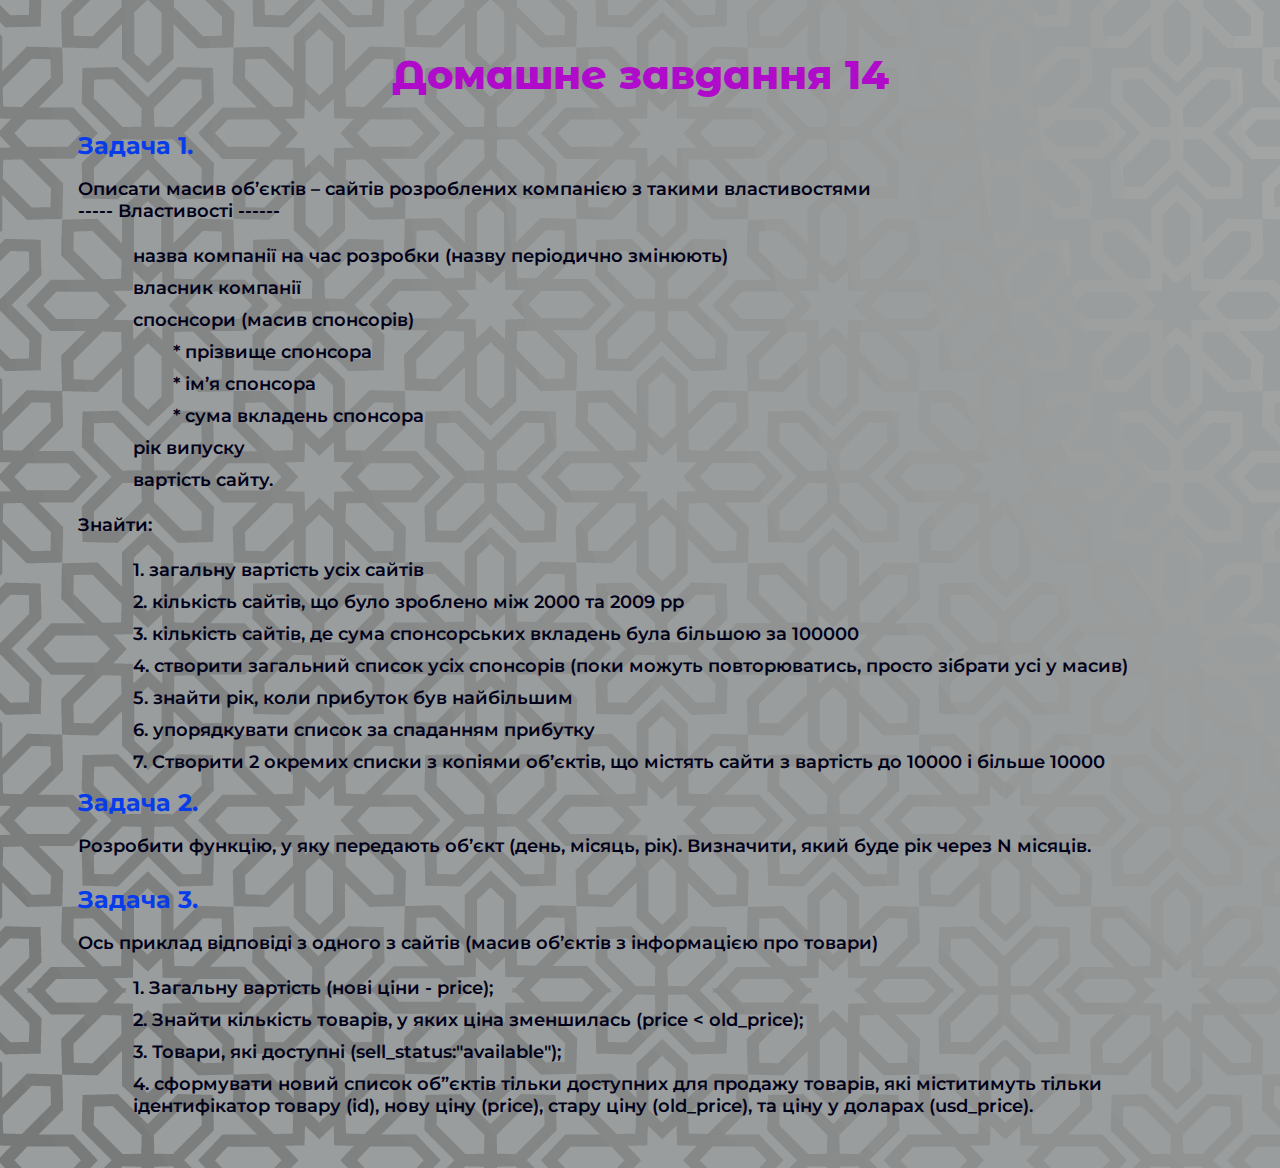
<file: index.html>
<!DOCTYPE html>
<html lang="en">
  <head>
    <meta charset="UTF-8" />
    <meta http-equiv="X-UA-Compatible" content="IE=edge" />
    <meta name="viewport" content="width=device-width, initial-scale=1.0" />
    <link rel="stylesheet" href="./style.css" />
    <link rel="preconnect" href="https://fonts.googleapis.com" />
    <link rel="preconnect" href="https://fonts.gstatic.com" crossorigin />
    <link
      href="https://fonts.googleapis.com/css2?family=Montserrat+Alternates:wght@800&family=Montserrat:wght@500;700&display=swap"
      rel="stylesheet"
    />
    <title>Домашне завдання 14</title>
  </head>

  <body>
    <div class="wrapper">
      <h1>Домашне завдання 14</h1>
      <ul>
        <li>
          <a href="./tasks/task1.html">Задача 1.</a>
          <p>
            Описати масив об’єктів – сайтів розроблених компанією з такими
            властивостями<br />
            ----- Властивості ------
          </p>
          <ol>
            <li>назва компанії на час розробки (назву періодично змінюють)</li>
            <li>власник компанії</li>
            <li>споснсори (масив спонсорів)</li>
            <ol>
              <li>* прізвище спонсора</li>
              <li>* ім’я спонсора</li>
              <li>* сума вкладень спонсора</li>
            </ol>
            <li>рік випуску</li>
            <li>вартість сайту.</li>
          </ol>
          <p>Знайти:</p>
          <ul>
            <li>1. загальну вартість усіх сайтів</li>
            <li>2. кількість сайтів, що було зроблено між 2000 та 2009 рр</li>
            <li>
              3. кількість сайтів, де сума спонсорських вкладень була більшою за
              100000
            </li>
            <li>
              4. створити загальний список усіх спонсорів (поки можуть
              повторюватись, просто зібрати усі у масив)
            </li>
            <li>5. знайти рік, коли прибуток був найбільшим</li>
            <li>6. упорядкувати список за спаданням прибутку</li>
            <li>
              7. Створити 2 окремих списки з копіями об’єктів, що містять сайти
              з вартість до 10000 і більше 10000
            </li>
          </ul>
        </li>
        <li>
          <a href="./tasks/task2.html">Задача 2.</a>
          <p>
            Розробити функцію, у яку передають об’єкт (день, місяць, рік).
            Визначити, який буде рік через N місяців.
          </p>
        </li>
        <li>
          <a href="./tasks/task3.html">Задача 3.</a>
          <p>
            Ось приклад відповіді з одного з сайтів (масив об’єктів з
            інформацією про товари)
          </p>
          <ol>
            <li>1. Загальну вартість (нові ціни - price);</li>
            <li>
              2. Знайти кількість товарів, у яких ціна зменшилась (price <
              old_price);
            </li>
            <li>3. Товари, які доступні (sell_status:"available");</li>
            <li>
              4. сформувати новий список об”єктів тільки доступних для продажу
              товарів, які міститимуть тільки ідентифікатор товару (id), нову
              ціну (price), стару ціну (old_price), та ціну у доларах
              (usd_price).
            </li>
          </ol>
        </li>
      </ul>
    </div>
  </body>
</html>
</file>
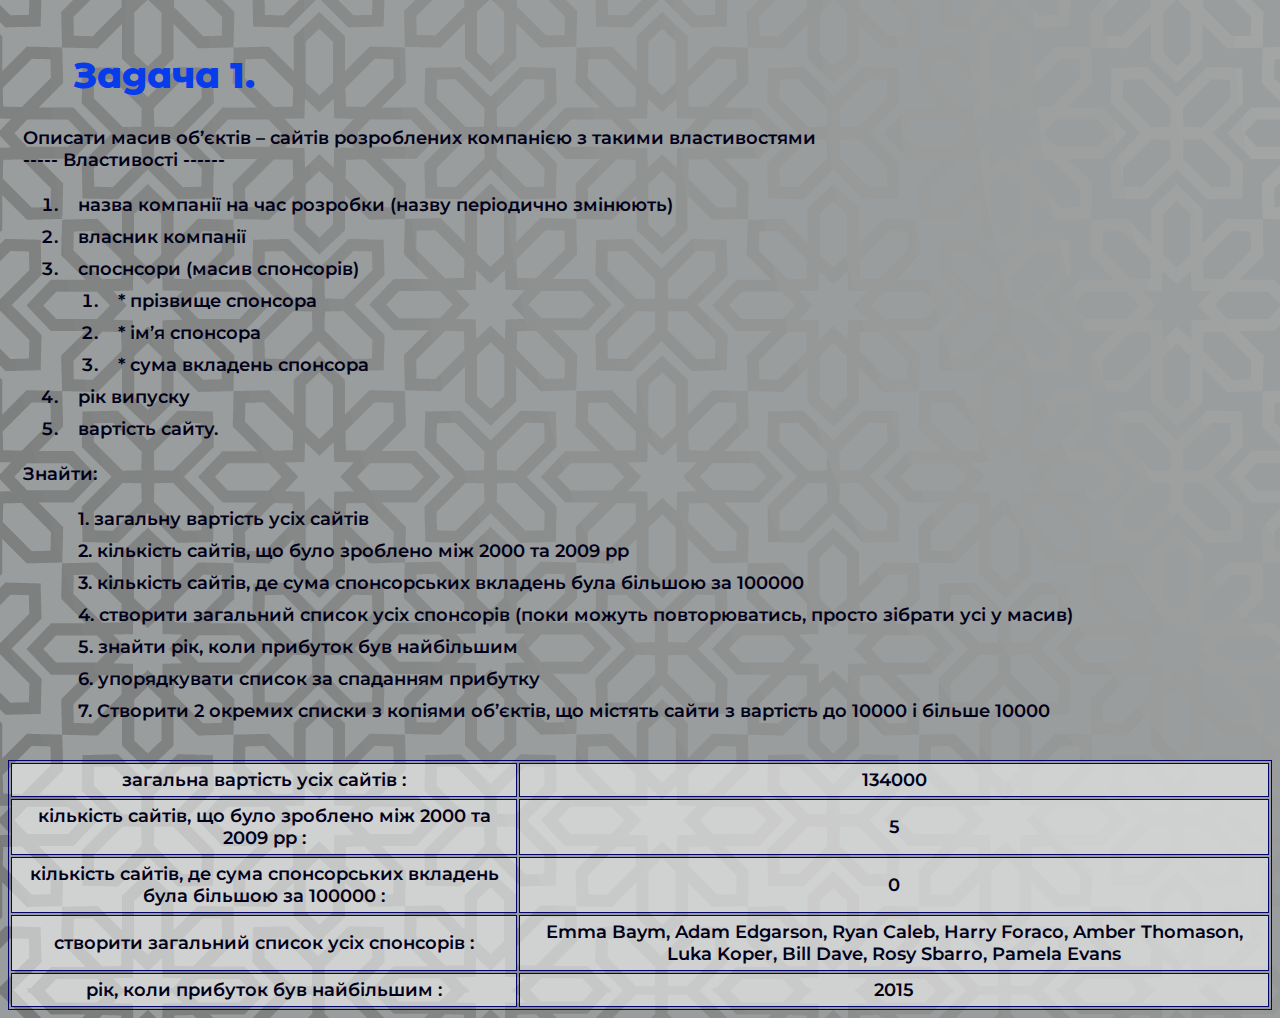
<file: tasks/task1.html>
<!DOCTYPE html>
<html lang="en">
  <head>
    <meta charset="UTF-8" />
    <meta http-equiv="X-UA-Compatible" content="IE=edge" />
    <meta name="viewport" content="width=device-width, initial-scale=1.0" />
    <link rel="stylesheet" href="../style.css" />
    <link rel="preconnect" href="https://fonts.googleapis.com" />
    <link rel="preconnect" href="https://fonts.gstatic.com" crossorigin />
    <link
      href="https://fonts.googleapis.com/css2?family=Montserrat+Alternates:wght@800&family=Montserrat:wght@400;600&display=swap"
      rel="stylesheet"
    />
    <title>Задача 1</title>
  </head>

  <body>
    <div class="wrapper">
      <h2>Задача 1.</h2>
      <p>
        Описати масив об’єктів – сайтів розроблених компанією з такими
        властивостями<br />
        ----- Властивості ------
      </p>
      <ol>
        <li>назва компанії на час розробки (назву періодично змінюють)</li>
        <li>власник компанії</li>
        <li>споснсори (масив спонсорів)</li>
        <ol>
          <li>* прізвище спонсора</li>
          <li>* ім’я спонсора</li>
          <li>* сума вкладень спонсора</li>
        </ol>
        <li>рік випуску</li>
        <li>вартість сайту.</li>
      </ol>
      <p>Знайти:</p>
      <ul>
        <li>1. загальну вартість усіх сайтів</li>
        <li>2. кількість сайтів, що було зроблено між 2000 та 2009 рр</li>
        <li>
          3. кількість сайтів, де сума спонсорських вкладень була більшою за
          100000
        </li>
        <li>
          4. створити загальний список усіх спонсорів (поки можуть
          повторюватись, просто зібрати усі у масив)
        </li>
        <li>5. знайти рік, коли прибуток був найбільшим</li>
        <li>6. упорядкувати список за спаданням прибутку</li>
        <li>
          7. Створити 2 окремих списки з копіями об’єктів, що містять сайти з
          вартість до 10000 і більше 10000
        </li>
      </ul>
    </div>
    <script>
      let listOfCompani = [
        {
          name: "Antal",
          owner: "Inna Russ",
          sponsor: {
            nume: "Emma",
            surname: "Baym",
            money: 2000,
          },
          yearOfIssue: 2000,
          siteCost: 9000,
        },
        {
          name: "Babolat",
          owner: "Ben Baym",
          sponsor: {
            nume: "Adam",
            surname: "Edgarson",
            money: 3500,
          },
          yearOfIssue: 2001,
          siteCost: 15000,
        },
        {
          name: "Clarins",
          owner: "Oliver Edgarson",
          sponsor: {
            nume: "Ryan",
            surname: "Caleb",
            money: 300,
          },
          yearOfIssue: 2004,
          siteCost: 5000,
        },
        {
          name: "Fondital",
          owner: "Jessica Isla",
          sponsor: {
            nume: "Harry",
            surname: "Foraco",
            money: 1000,
          },
          yearOfIssue: 2007,
          siteCost: 25000,
        },
        {
          name: "Kidzania",
          owner: "Oscar Foraco",
          sponsor: {
            nume: "Amber",
            surname: "Thomason",
            money: 600,
          },
          yearOfIssue: 2009,
          siteCost: 8000,
        },
        {
          name: "Lisec",
          owner: "Lorar Thomason",
          sponsor: {
            nume: "Luka",
            surname: "Koper",
            money: 1000,
          },
          yearOfIssue: 2010,
          siteCost: 12000,
        },
        {
          name: "Posco",
          owner: "Caroline Koper",
          sponsor: {
            nume: "Bill",
            surname: "Dave",
            money: 2000,
          },
          yearOfIssue: 2011,
          siteCost: 20000,
        },
        {
          name: "Sanatmetal",
          owner: "Tom Dave",
          sponsor: {
            nume: "Rosy",
            surname: "Sbarro",
            money: 2500,
          },
          yearOfIssue: 2012,
          siteCost: 17000,
        },
        {
          name: "Teva",
          owner: "Danny Sbarro",
          sponsor: {
            nume: "Pamela",
            surname: "Evans",
            money: 1500,
          },
          yearOfIssue: 2015,
          siteCost: 23000,
        },
      ]
      // 1. загальну вартість усіх сайтів
      const totalPrice = listOfCompani.reduce(
        (prevSum, compani) => prevSum + compani.siteCost,
        0
      )
      // 2. кількість сайтів, що було зроблено між 2000 та 2009 рр
      let counter = 0
      for (let compani of listOfCompani) {
        if (compani.yearOfIssue >= 2000 && compani.yearOfIssue <= 2009)
          counter++
      }
      // 3. кількість сайтів, де сума спонсорських вкладень була більшою за 100000

      let sponsorshipMore100000 = 0
      for (let compani of listOfCompani) {
        if (compani.sponsor.money > 100000) sponsorshipMore100000++
      }

      // 4. створити загальний список усіх спонсорів
      const listOfSponsors = listOfCompani.map(
        (item) => ` ${item.sponsor.nume} ${item.sponsor.surname}`
      )

      // 5. знайти рік, коли прибуток був найбільшим
      function maxProfitYear(listOfCompani) {
        let maxProfit = -Infinity
        let yearMaxProfit
        listOfCompani.forEach((compani) => {
          if (compani.siteCost > maxProfit) maxProfit = compani.siteCost
          yearMaxProfit = compani.yearOfIssue
        })
        return yearMaxProfit
      }
      const yearMaxProfit = maxProfitYear(listOfCompani)

      // 6. упорядкувати список за спаданням прибутку
      let listOfCompaniNew = JSON.parse(JSON.stringify(listOfCompani))
      listOfCompaniNew.sort(
        (compani1, compani2) => compani2.siteCost - compani1.siteCost
      )

      // Створити 2 окремих списки з копіями об’єктів, що містять сайти з вартість до 10000 і більше 10000
      let siteCostOver10000 = listOfCompani.filter(
        (item) => item.siteCost > 10000
      )
      let siteCostTo10000 = listOfCompani.filter(
        (item) => item.siteCost < 10000
      )

      document.write("<table><tbody>")
      document.write(
        `<tr><td>загальна вартість усіх сайтів :</td><td>${totalPrice}</td></tr>`
      )
      document.write(
        `<tr><td>кількість сайтів, що було зроблено між 2000 та 2009 рр :</td><td>${counter}</td></tr>`
      )
      document.write(
        `<tr><td>кількість сайтів, де сума спонсорських вкладень була більшою за 100000 :</td><td>${sponsorshipMore100000}</td></tr>`
      )
      document.write(
        `<tr><td>створити загальний список усіх спонсорів :</td><td>${listOfSponsors}</td></tr>`
      )
      document.write(
        `<tr><td>рік, коли прибуток був найбільшим :</td><td>${yearMaxProfit}</td></tr>`
      )

      document.write("</tbody></table>")
    </script>
  </body>
</html>
</file>
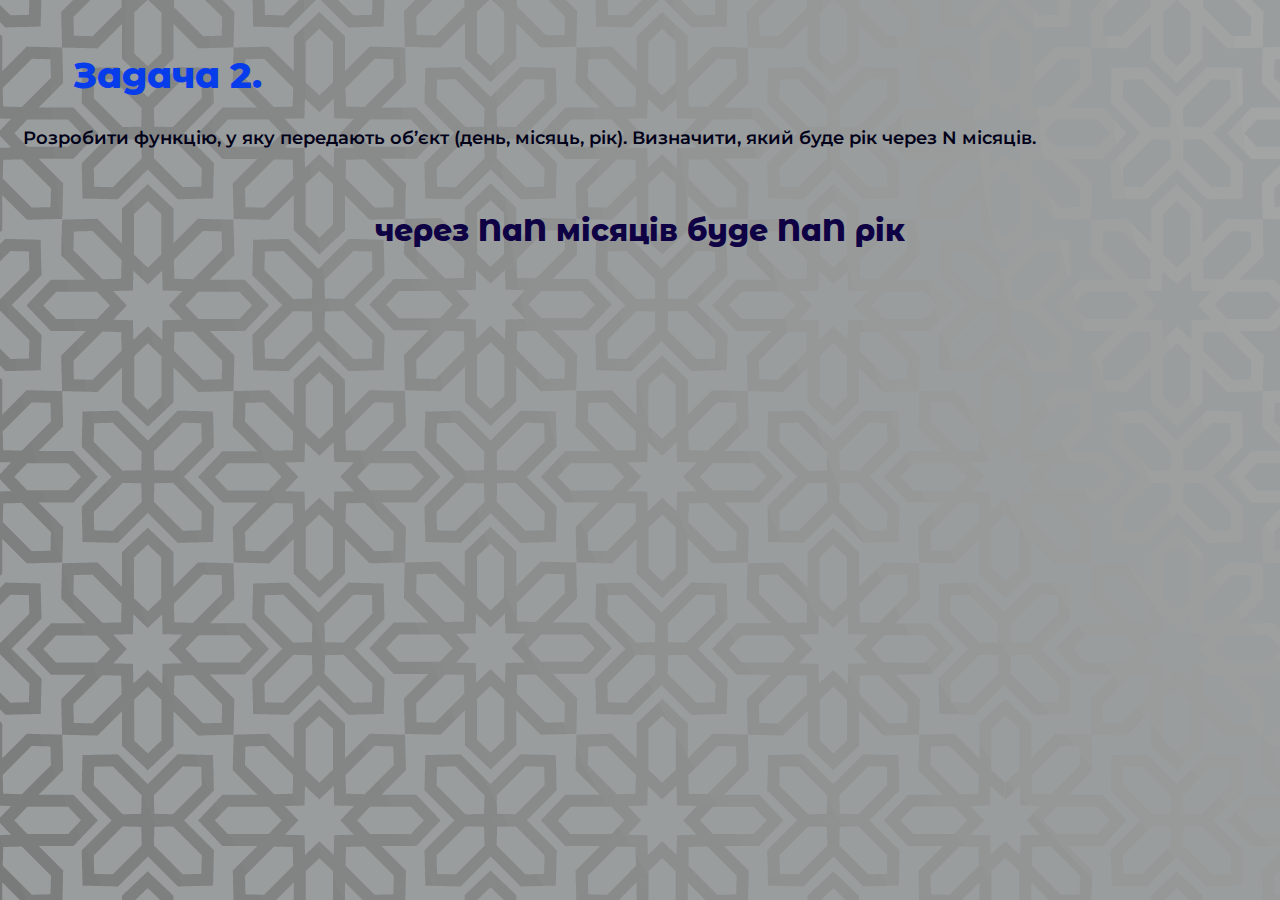
<file: tasks/task2.html>
<!DOCTYPE html>
<html lang="en">
  <head>
    <meta charset="UTF-8" />
    <meta http-equiv="X-UA-Compatible" content="IE=edge" />
    <meta name="viewport" content="width=device-width, initial-scale=1.0" />
    <link rel="stylesheet" href="../style.css" />
    <link rel="preconnect" href="https://fonts.googleapis.com" />
    <link rel="preconnect" href="https://fonts.gstatic.com" crossorigin />
    <link
      href="https://fonts.googleapis.com/css2?family=Montserrat+Alternates:wght@800&family=Montserrat:wght@400;600&display=swap"
      rel="stylesheet"
    />
    <title>Задача 2</title>
  </head>

  <body>
    <div class="wrapper">
      <h2>Задача 2.</h2>
      <p>
        Розробити функцію, у яку передають об’єкт (день, місяць, рік).
        Визначити, який буде рік через N місяців.
      </p>
    </div>
    <script>
      let userDate = {
        day: 1,
        month: 4,
        year: 2023,
      }

      function getYear({ month, year }, N) {
        year += Math.floor((month + N) / 12)
        return year
      }
      let N = parseInt(prompt("Введіть кількість місяців", ""))
      document.write(
        `<h3>через ${N} місяців буде ${getYear(userDate, N)} рік</h3>`
      )
    </script>
  </body>
</html>
</file>
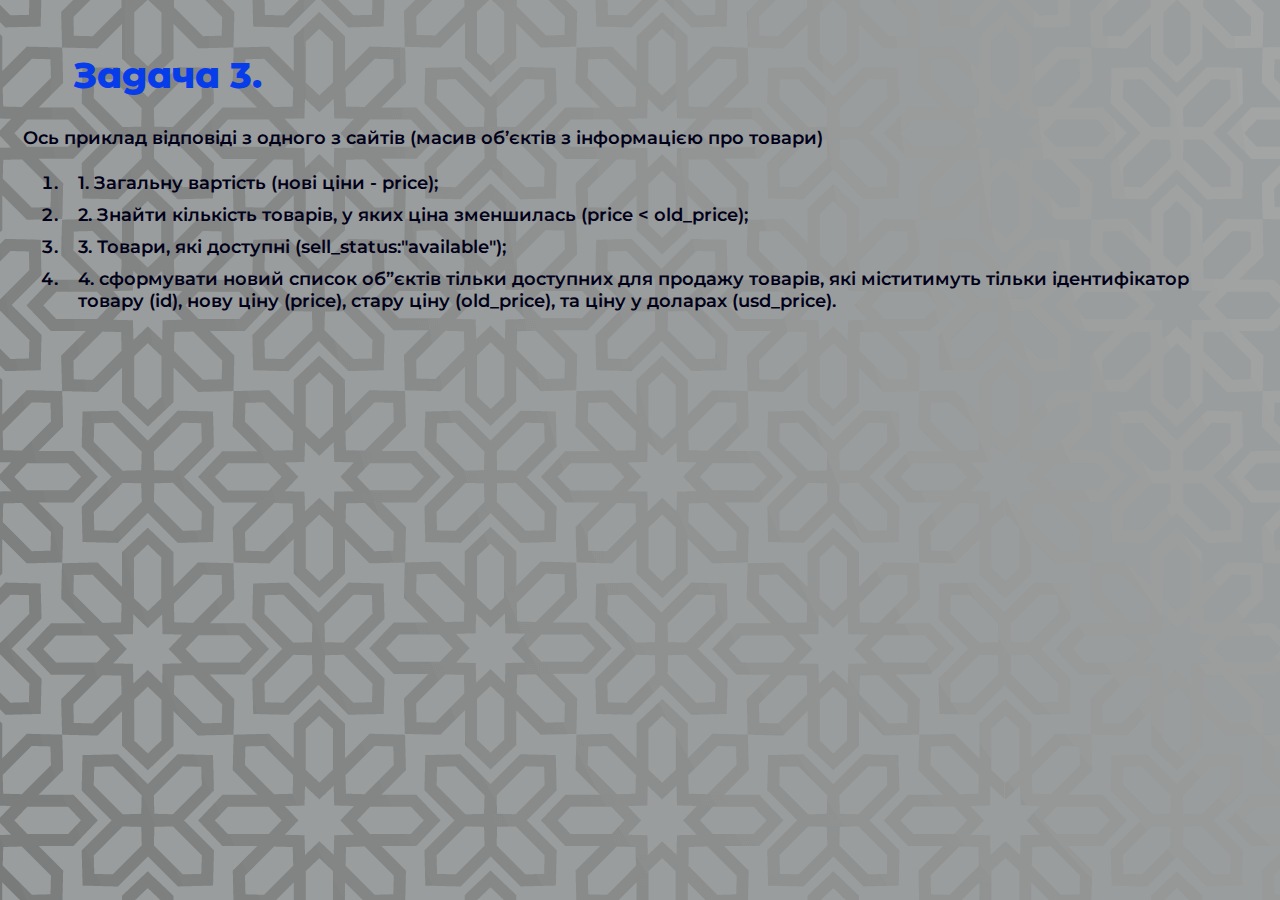
<file: tasks/task3.html>
<!DOCTYPE html>
<html lang="en">
  <head>
    <meta charset="UTF-8" />
    <meta http-equiv="X-UA-Compatible" content="IE=edge" />
    <meta name="viewport" content="width=device-width, initial-scale=1.0" />
    <link rel="stylesheet" href="../style.css" />
    <link rel="preconnect" href="https://fonts.googleapis.com" />
    <link rel="preconnect" href="https://fonts.gstatic.com" crossorigin />
    <link
      href="https://fonts.googleapis.com/css2?family=Montserrat+Alternates:wght@800&family=Montserrat:wght@400;600&display=swap"
      rel="stylesheet"
    />
    <title>Задача 3</title>
  </head>

  <body>
    <div class="wrapper">
      <h2>Задача 3.</h2>
      <p>
        Ось приклад відповіді з одного з сайтів (масив об’єктів з інформацією
        про товари)
      </p>
      <ol>
        <li>1. Загальну вартість (нові ціни - price);</li>
        <li>
          2. Знайти кількість товарів, у яких ціна зменшилась (price <
          old_price);
        </li>
        <li>3. Товари, які доступні (sell_status:"available");</li>
        <li>
          4. сформувати новий список об”єктів тільки доступних для продажу
          товарів, які міститимуть тільки ідентифікатор товару (id), нову ціну
          (price), стару ціну (old_price), та ціну у доларах (usd_price).
        </li>
      </ol>
    </div>
    <script>
      let dataList = [
        {
          id: 344277463,
          old_price: 1395,
          old_usd_price: "37.70",
          price: 1099,
          min_month_price: 0,
          sell_status: "available",
          status: "active",
          usd_price: "29.70",
          pl_charge_pcs: 0,
          pl_use_instant_bonus: false,
          pl_premium_bonus_charge_pcs: 0,
          rests: -1,
          min_price: 0,
          max_price: 0,
          has_shops: false,
          info: null,
          show_in_site: null,
        },
        {
          id: 363766641,
          old_price: 0,
          old_usd_price: "0.00",
          price: 90,
          min_month_price: 0,
          sell_status: "unavailable",
          status: "active",
          usd_price: "2.43",
          pl_charge_pcs: 0,
          pl_use_instant_bonus: false,
          pl_premium_bonus_charge_pcs: 0,
          rests: -1,
          min_price: 0,
          max_price: 0,
          has_shops: false,
          info: null,
          show_in_site: null,
        },
        {
          id: 339273715,
          old_price: 38,
          old_usd_price: "1.03",
          price: 25,
          min_month_price: 0,
          sell_status: "available",
          status: "active",
          usd_price: "0.68",
          pl_charge_pcs: 0,
          pl_use_instant_bonus: false,
          pl_premium_bonus_charge_pcs: 0,
          rests: -1,
          min_price: 0,
          max_price: 0,
          has_shops: false,
          info: null,
          show_in_site: null,
        },
        {
          id: 330746665,
          old_price: 3087,
          old_usd_price: "83.43",
          price: 2548,
          min_month_price: 0,
          sell_status: "available",
          status: "active",
          usd_price: "68.86",
          pl_charge_pcs: 0,
          pl_use_instant_bonus: false,
          pl_premium_bonus_charge_pcs: 0,
          rests: -1,
          min_price: 0,
          max_price: 0,
          has_shops: false,
          info: null,
          show_in_site: null,
        },
        {
          id: 344972806,
          old_price: 699,
          old_usd_price: "18.89",
          price: 549,
          min_month_price: 0,
          sell_status: "available",
          status: "active",
          usd_price: "14.84",
          pl_charge_pcs: 0,
          pl_use_instant_bonus: false,
          pl_premium_bonus_charge_pcs: 0,
          rests: -1,
          min_price: 0,
          max_price: 0,
          has_shops: false,
          info: null,
          show_in_site: null,
        },
        {
          id: 318302299,
          old_price: 0,
          old_usd_price: "0.00",
          price: 8500,
          min_month_price: 0,
          sell_status: "available",
          status: "active",
          usd_price: "229.73",
          pl_charge_pcs: 0,
          pl_use_instant_bonus: false,
          pl_premium_bonus_charge_pcs: 0,
          rests: -1,
          min_price: 0,
          max_price: 0,
          has_shops: false,
          info: null,
          show_in_site: null,
        },
        {
          id: 361430565,
          old_price: 3500,
          old_usd_price: "94.59",
          price: 1999,
          min_month_price: 0,
          sell_status: "available",
          status: "active",
          usd_price: "54.03",
          pl_charge_pcs: 0,
          pl_use_instant_bonus: false,
          pl_premium_bonus_charge_pcs: 0,
          rests: -1,
          min_price: 0,
          max_price: 0,
          has_shops: false,
          info: null,
          show_in_site: null,
        },
        {
          id: 14429030,
          old_price: 3339,
          old_usd_price: "90.24",
          price: 2999,
          min_month_price: 0,
          sell_status: "available",
          status: "active",
          usd_price: "81.05",
          pl_charge_pcs: 0,
          pl_use_instant_bonus: false,
          pl_premium_bonus_charge_pcs: 0,
          rests: -1,
          min_price: 0,
          max_price: 0,
          has_shops: false,
          info: null,
          show_in_site: null,
        },
        {
          id: 56340912,
          old_price: 2094,
          old_usd_price: "56.59",
          price: 1776,
          min_month_price: 0,
          sell_status: "available",
          status: "active",
          usd_price: "48.00",
          pl_charge_pcs: 0,
          pl_use_instant_bonus: false,
          pl_premium_bonus_charge_pcs: 0,
          rests: -1,
          min_price: 0,
          max_price: 0,
          has_shops: false,
          info: null,
          show_in_site: null,
        },
        {
          id: 315292225,
          old_price: 1799,
          old_usd_price: "48.62",
          price: 1499,
          min_month_price: 0,
          sell_status: "available",
          status: "active",
          usd_price: "40.51",
          pl_charge_pcs: 0,
          pl_use_instant_bonus: false,
          pl_premium_bonus_charge_pcs: 0,
          rests: -1,
          min_price: 0,
          max_price: 0,
          has_shops: false,
          info: null,
          show_in_site: null,
        },
        {
          id: 28437961,
          old_price: 42999,
          old_usd_price: "1162.14",
          price: 33999,
          min_month_price: 0,
          sell_status: "available",
          status: "active",
          usd_price: "918.89",
          pl_charge_pcs: 0,
          pl_use_instant_bonus: false,
          pl_premium_bonus_charge_pcs: 0,
          rests: -1,
          min_price: 0,
          max_price: 0,
          has_shops: false,
          info: null,
          show_in_site: null,
        },
        {
          id: 339896833,
          old_price: 6399,
          old_usd_price: "172.95",
          price: 5899,
          min_month_price: 0,
          sell_status: "available",
          status: "active",
          usd_price: "159.43",
          pl_charge_pcs: 0,
          pl_use_instant_bonus: false,
          pl_premium_bonus_charge_pcs: 0,
          rests: -1,
          min_price: 0,
          max_price: 0,
          has_shops: false,
          info: null,
          show_in_site: null,
        },
        {
          id: 364354149,
          old_price: 1600,
          old_usd_price: "43.24",
          price: 1500,
          min_month_price: 0,
          sell_status: "available",
          status: "active",
          usd_price: "40.54",
          pl_charge_pcs: 0,
          pl_use_instant_bonus: false,
          pl_premium_bonus_charge_pcs: 0,
          rests: -1,
          min_price: 0,
          max_price: 0,
          has_shops: false,
          info: null,
        },
        {
          id: 363184995,
          old_price: 0,
          old_usd_price: "0.00",
          price: 4499,
          min_month_price: 0,
          sell_status: "available",
          status: "active",
          usd_price: "121.59",
          pl_charge_pcs: 0,
          pl_use_instant_bonus: false,
          pl_premium_bonus_charge_pcs: 0,
          rests: -1,
          min_price: 0,
          max_price: 0,
          has_shops: false,
          info: null,
          show_in_site: null,
        },
        {
          id: 98077846,
          old_price: 0,
          old_usd_price: "0.00",
          price: 3113,
          min_month_price: 0,
          sell_status: "available",
          status: "active",
          usd_price: "84.14",
          pl_charge_pcs: 0,
          pl_use_instant_bonus: false,
          pl_premium_bonus_charge_pcs: 0,
          rests: -1,
          min_price: 0,
          max_price: 0,
          has_shops: false,
          info: null,
          show_in_site: null,
        },
        {
          id: 310694668,
          old_price: 0,
          old_usd_price: "0.00",
          price: 3000,
          min_month_price: 0,
          sell_status: "unavailable",
          status: "active",
          usd_price: "81.08",
          pl_charge_pcs: 0,
          pl_use_instant_bonus: false,
          pl_premium_bonus_charge_pcs: 0,
          rests: -1,
          min_price: 0,
          max_price: 0,
          has_shops: false,
          info: null,
          show_in_site: null,
        },
        {
          id: 362812029,
          old_price: 0,
          old_usd_price: "0.00",
          price: 21700,
          min_month_price: 0,
          sell_status: "available",
          status: "active",
          usd_price: "586.49",
          pl_charge_pcs: 0,
          pl_use_instant_bonus: false,
          pl_premium_bonus_charge_pcs: 0,
          rests: -1,
          min_price: 0,
          max_price: 0,
          has_shops: false,
          info: null,
          show_in_site: null,
        },
        {
          id: 361422708,
          old_price: 4100,
          old_usd_price: "110.81",
          price: 2699,
          min_month_price: 0,
          sell_status: "available",
          status: "active",
          usd_price: "72.95",
          pl_charge_pcs: 0,
          pl_use_instant_bonus: false,
          pl_premium_bonus_charge_pcs: 0,
          rests: -1,
          min_price: 0,
          max_price: 0,
          has_shops: false,
          info: null,
          show_in_site: null,
        },
        {
          id: 318302257,
          old_price: 0,
          old_usd_price: "0.00",
          price: 8500,
          min_month_price: 0,
          sell_status: "unavailable",
          status: "active",
          usd_price: "229.73",
          pl_charge_pcs: 0,
          pl_use_instant_bonus: false,
          pl_premium_bonus_charge_pcs: 0,
          rests: -1,
          min_price: 0,
          max_price: 0,
          has_shops: false,
          info: null,
          show_in_site: null,
        },
        {
          id: 310694498,
          old_price: 0,
          old_usd_price: "0.00",
          price: 2963,
          min_month_price: 0,
          sell_status: "available",
          status: "active",
          usd_price: "80.08",
          pl_charge_pcs: 0,
          pl_use_instant_bonus: false,
          pl_premium_bonus_charge_pcs: 0,
          rests: -1,
          min_price: 0,
          max_price: 0,
          has_shops: false,
          info: null,
          show_in_site: null,
        },
        {
          id: 363651273,
          old_price: 5199,
          old_usd_price: "140.51",
          price: 4890,
          min_month_price: 0,
          sell_status: "available",
          status: "active",
          usd_price: "132.16",
          pl_charge_pcs: 0,
          pl_use_instant_bonus: false,
          pl_premium_bonus_charge_pcs: 0,
          rests: -1,
          min_price: 0,
          max_price: 0,
          has_shops: false,
          info: null,
          show_in_site: null,
        },
        {
          id: 330747022,
          old_price: 3087,
          old_usd_price: "83.43",
          price: 2606,
          min_month_price: 0,
          sell_status: "available",
          status: "active",
          usd_price: "70.43",
          pl_charge_pcs: 0,
          pl_use_instant_bonus: false,
          pl_premium_bonus_charge_pcs: 0,
          rests: -1,
          min_price: 0,
          max_price: 0,
          has_shops: false,
          info: null,
          show_in_site: null,
        },
        {
          id: 362617635,
          old_price: 4872,
          old_usd_price: "131.68",
          price: 2436,
          min_month_price: 0,
          sell_status: "available",
          status: "active",
          usd_price: "65.84",
          pl_charge_pcs: 0,
          pl_use_instant_bonus: false,
          pl_premium_bonus_charge_pcs: 0,
          rests: -1,
          min_price: 0,
          max_price: 0,
          has_shops: false,
          info: null,
          show_in_site: null,
        },
        {
          id: 363614439,
          old_price: 5199,
          old_usd_price: "140.51",
          price: 4890,
          min_month_price: 0,
          sell_status: "available",
          status: "active",
          usd_price: "132.16",
          pl_charge_pcs: 0,
          pl_use_instant_bonus: false,
          pl_premium_bonus_charge_pcs: 0,
          rests: -1,
          min_price: 0,
          max_price: 0,
          has_shops: false,
          info: null,
          show_in_site: null,
        },
      ]

      // 1. Загальну вартість (нові ціни - price);
      const totalPrice = dataList.reduce(
        (prevSum, item) => prevSum + item.price,
        0
      )
      console.log("1. Загальну вартість (нові ціни - price)")
      console.log(totalPrice)

      //2. Знайти кількість товарів, у яких ціна зменшилась (price < old_price);
      const quantityOfGoodsPriceDecreased = dataList.reduce(
        (prevSum, item) =>
          item.price < item.old_price ? prevSum + 1 : prevSum,
        0
      )
      console.log(
        "2. Знайти кількість товарів, у яких ціна зменшилась (price < old_price)"
      )
      console.log(quantityOfGoodsPriceDecreased)

      // 3. Товари, які доступні (sell_status:"available");
      function availableProduct(products) {
        let availableProducts = []
        for (const item of products) {
          if (item.sell_status === "available") availableProducts.push(item)
        }
        return availableProducts
      }
      const availableProducts = availableProduct(dataList)
      console.log("3. Товари, які доступні")
      console.log(availableProducts)
      // 4. сформувати новий список об”єктів тільки доступних для продажу товарів, які міститимуть тільки ідентифікатор товару (id), нову ціну (price), стару ціну (old_price), та ціну у доларах (usd_price).
      function availableProductNew(products) {
        let availableProductNew = []
        for (let item of products) {
          if (item.sell_status === "available") {
            let { id, price, old_price, usd_price } = item
            const itemNew = { id, price, old_price, usd_price }
            availableProductNew.push(itemNew)
          }
        }
        return availableProductNew
      }
      const availableProductsNew = availableProductNew(dataList)
      console.log(
        "4. новий список об”єктів тільки доступних для продажу товарів, які міститимуть тільки id, price, old_price, usd_price."
      )
      console.log(availableProductsNew)
    </script>
  </body>
</html>
</file>
<file: style.css>
body {
  font-family: "Montserrat", sans-serif;
  font-size: 18px;
  font-weight: 600;
  color: #010119;

  background-image: url("./img/fon.png");
  background-color: rgba(82, 88, 88, 0.585);
}

.wrapper {
  max-width: 1950px;
  margin: 0 auto;
  padding: 15px;
}

h1 {
  font-family: "Montserrat Alternates", sans-serif;
  font-weight: 800;
  font-size: 40px;
  text-align: center;
  color: #b00aca;
}

h2 {
  font-family: "Montserrat Alternates", sans-serif;
  font-weight: 800;
  font-size: 36px;
  color: #073ceb;
  padding-left: 50px;
}

h3 {
  font-family: "Montserrat Alternates", sans-serif;
  font-weight: 800;
  font-size: 30px;
  color: #0e0245;
  text-align: center;
}

ol li {
  padding: 5px 15px;
}

ul li,
span,
td,
.tekst {
  padding: 5px 15px;
  list-style-type: none;
}
table {
  display: inline-flex;
}
td,
table {
  border: 1px solid #04046d;
}
table,
.tekst {
  text-align: center;
}
td {
  background-color: rgba(255, 255, 255, 0.533);
}

a {
  text-decoration: none;
  font-size: 24px;
  font-weight: 700;
  color: #073ceb;
}

a:hover {
  color: #0d2d97;
}
</file>
